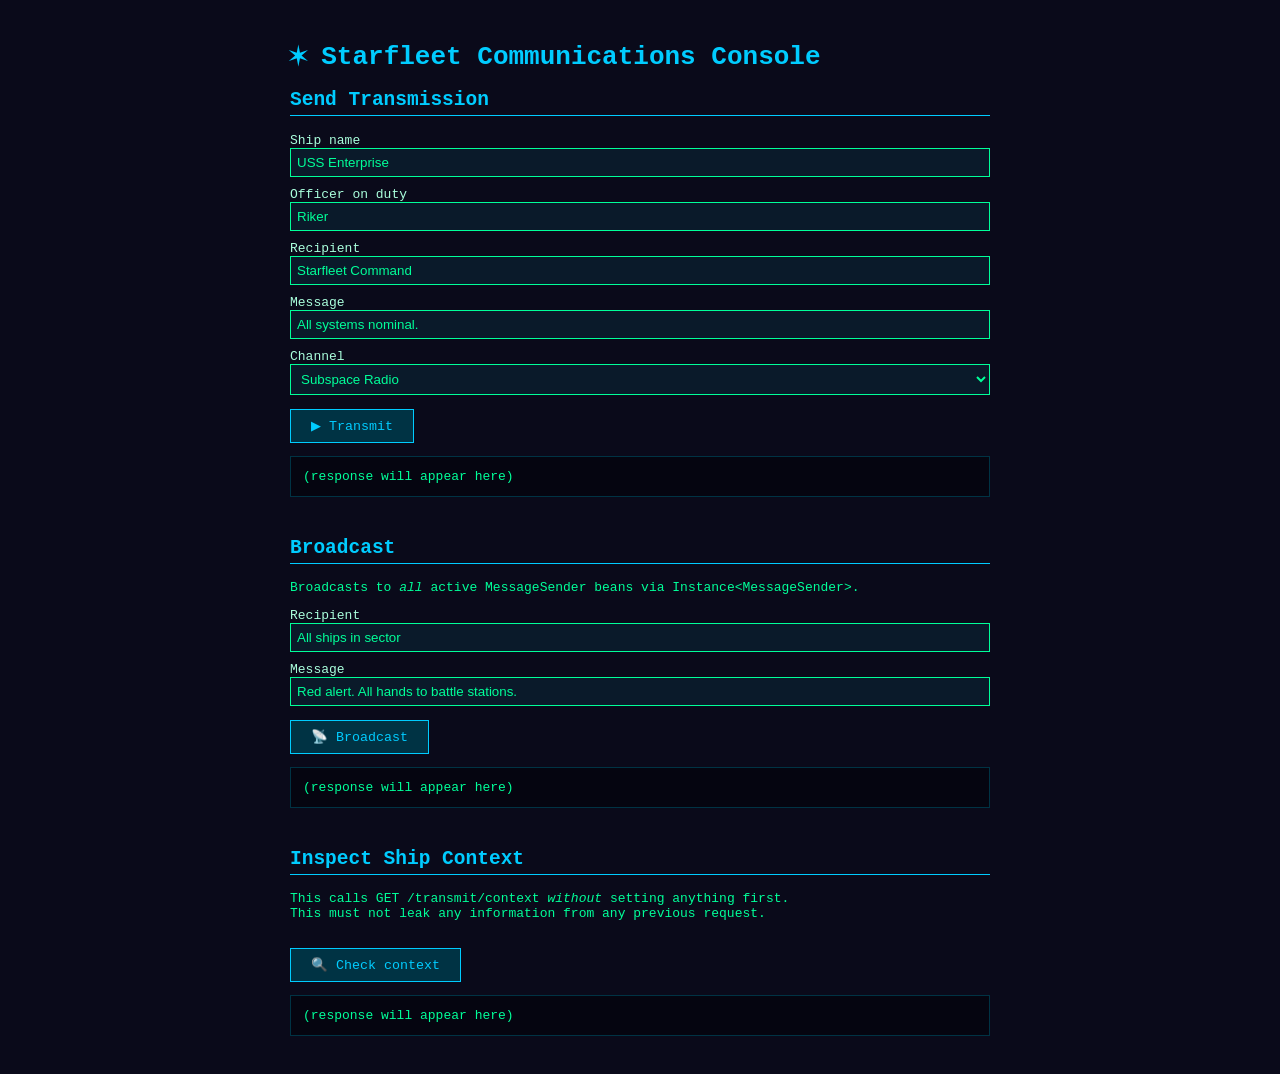
<file: 02-cdi/src/main/resources/META-INF/resources/index.html>
<!DOCTYPE html>
<html lang="en">
<head>
    <meta charset="UTF-8">
    <title>Starfleet Communications Console</title>
    <style>
        body {
            font-family: monospace;
            background: #0a0a1a;
            color: #00ff99;
            max-width: 700px;
            margin: 40px auto;
            padding: 0 20px;
        }

        h1 {
            color: #00ccff;
        }

        h2 {
            color: #00ccff;
            border-bottom: 1px solid #00ccff;
            padding-bottom: 4px;
        }

        label {
            display: block;
            margin-top: 10px;
            color: #aaffdd;
        }

        input, select {
            background: #0a1a2a;
            color: #00ff99;
            border: 1px solid #00ff99;
            padding: 6px;
            width: 100%;
            box-sizing: border-box;
        }

        button, a.btn {
            display: inline-block;
            margin-top: 14px;
            padding: 8px 20px;
            background: #003344;
            color: #00ccff;
            border: 1px solid #00ccff;
            cursor: pointer;
            text-decoration: none;
            font-family: monospace;
        }

        button:hover, a.btn:hover {
            background: #005566;
        }

        pre {
            background: #050510;
            padding: 12px;
            border: 1px solid #003344;
            white-space: pre-wrap;
        }

        .section {
            margin-bottom: 40px;
        }
    </style>
</head>
<body>
<h1>&#x2736; Starfleet Communications Console</h1>

<div class="section">
    <h2>Send Transmission</h2>
    <form id="transmitForm">
        <label for="shipName">Ship name</label>
        <input id="shipName" name="shipName" value="USS Enterprise">
        <label for="officer">Officer on duty</label>
        <input id="officer" name="officer" value="Riker">
        <label for="recipient">Recipient</label>
        <input id="recipient" name="recipient" value="Starfleet Command">
        <label for="message">Message</label>
        <input id="message" name="message" value="All systems nominal.">
        <label for="channel">Channel</label>
        <select id="channel" name="channel">
            <option value="SUBSPACE">Subspace Radio</option>
            <option value="WARP_BEACON">Warp Beacon</option>
        </select>
        <button type="submit">&#x25b6; Transmit</button>
    </form>
    <pre id="transmitResult">(response will appear here)</pre>
</div>

<div class="section">
    <h2>Broadcast</h2>
    <p>
        Broadcasts to <em>all</em> active <code>MessageSender</code> beans via <code>Instance&lt;MessageSender&gt;</code>.
    </p>
    <form id="broadcastForm">
        <label for="broadcastRecipient">Recipient</label>
        <input id="broadcastRecipient" name="recipient" value="All ships in sector">
        <label for="broadcastMessage">Message</label>
        <input id="broadcastMessage" name="message" value="Red alert. All hands to battle stations.">
        <button type="submit">&#x1f4e1; Broadcast</button>
    </form>
    <pre id="broadcastResult">(response will appear here)</pre>
</div>

<div class="section">
    <h2>Inspect Ship Context</h2>
    <p>
        This calls <code>GET /transmit/context</code> <em>without</em> setting anything first.<br>
        This must not leak any information from any previous request.
    </p>
    <button id="checkContext">&#x1f50d; Check context</button>
    <pre id="contextResult">(response will appear here)</pre>
</div>

<script>
    document.getElementById('transmitForm').addEventListener('submit', async (e) => {
        e.preventDefault();
        const params = new URLSearchParams(new FormData(e.target));
        const res = await fetch('/transmit?' + params);
        document.getElementById('transmitResult').textContent = await res.text();
    });

    document.getElementById('broadcastForm').addEventListener('submit', async (e) => {
        e.preventDefault();
        const params = new URLSearchParams(new FormData(e.target));
        const res = await fetch('/transmit/broadcast?' + params);
        document.getElementById('broadcastResult').textContent = await res.text();
    });

    document.getElementById('checkContext').addEventListener('click', async () => {
        const res = await fetch('/transmit/context');
        document.getElementById('contextResult').textContent = await res.text();
    });
</script>
</body>
</html>
</file>
